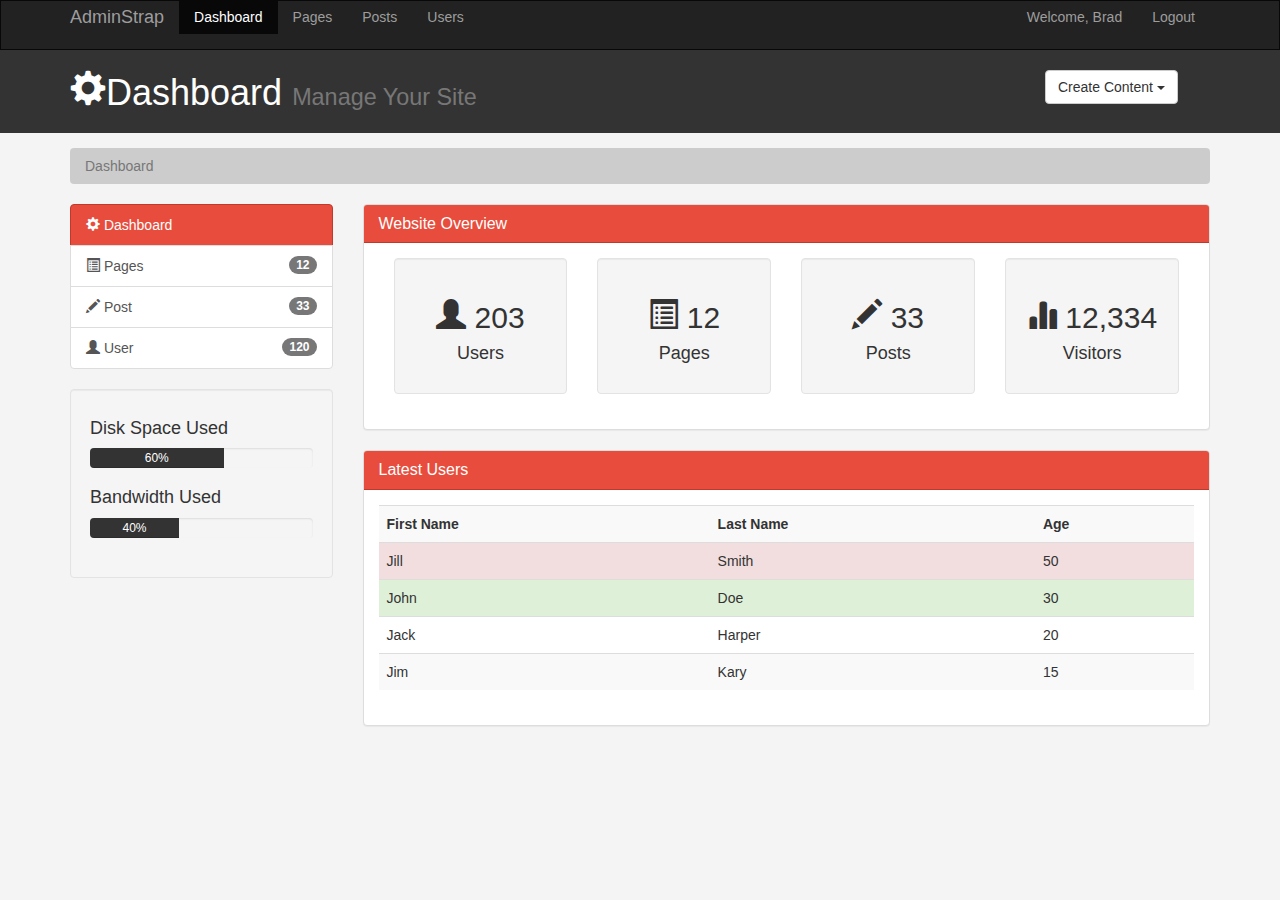
<file: index.html>
<!DOCTYPE html>
<html lang="en">
  <head>
    <meta charset="utf-8">
    <meta http-equiv="X-UA-Compatible" content="IE=edge">
    <meta name="viewport" content="width=device-width, initial-scale=1">
    <title>Dashboard</title>
    <!-- Bootstrap -->
    <link rel="stylesheet" href="css/bootstrap.min.css">
    <link rel="stylesheet" href="css/style.css">
  </head>
  <body>

    <!-- Nav Bar -->
    <nav class="navbar navbar-inverse ">
      <!--<div class="container-fluid">-->
      <div class="container">
        <!-- Brand and toggle get grouped for better mobile display -->
        <div class="navbar-header">
          <button type="button" class="navbar-toggle collapsed" data-toggle="collapse" data-target="#navbar" aria-expanded="false" aria-controls="navbar">
            <span class="sr-only">Toggle navigation</span>
            <span class="icon-bar"></span>
            <span class="icon-bar"></span>
            <span class="icon-bar"></span>
          </button>
          <a href="#" class="navbar-brand">AdminStrap</a>

        </div>

        <!-- Collect the nav links, and other content for toggling -->
        <div class="collapse navbar-collapse">
          <ul class="nav navbar-nav">
              <li class="active"><a href="index.html">Dashboard</a></li>
              <li><a href="pages.html">Pages</a></li>
              <li><a href="posts.html">Posts</a></li>
              <li><a href="users.html">Users</a></li>

          </ul>
          <ul class="nav navbar-nav navbar-right">
            <li><a href="#">Welcome, Brad</a></li>
            <li><a href="login.html">Logout</a></li>
          </ul>

        </div><!--  /.nav bar collapse -->

      </div><!-- /.container-fluid -->

    </nav>

    <header id="header">
      <div class="container">
        <div class="row">
          <div class="col-md-10">
            <h1><span class="glyphicon glyphicon-cog" aria-hidden="true"></span>Dashboard <small> Manage Your Site</small></h1>
          </div>
          <div class="col-md-2">
            <div class="dropdown create">
              <button type="button" class="btn btn-default dropdown-toggle" id="dropdownMenu1" data-toggle="dropdown">
                Create Content
                <span class="caret"></span>
              </button>
              <ul class="dropdown-menu" aria-labelledby="dropdownMenu1">
                <li><a type="button" data-toggle="modal" data-target="#addPage">Add Page</a></li>
                <li><a href="#">Add Post</a></li>
                <li role="separator" class="divider"></li>
                <li><a href="#">Add User</a></li>
              </ul>
            </div>
          </div>
        </div>
      </div>
    </header>

    <section id="breadcrumb">
      <div class="container">
        <ol class="breadcrumb">
          <li class="active">Dashboard</li>
        </ol>

      </div>

    </section>

    <section id="main">
      <div class="container">
        <div class="row">
          <div class="col-md-3">
            <div class="list-group">
              <a href="index.html" class="list-group-item main-color-bg"><span class="glyphicon glyphicon-cog" aria-hidden="true"></span> Dashboard</a>
              <a href="pages.html" class="list-group-item"><span class="glyphicon glyphicon-list-alt" aria-hidden="true"></span> Pages <span class="badge">12</span></a>
              <a href="post.html" class="list-group-item"><span class="glyphicon glyphicon-pencil" aria-hidden="true"></span> Post<span class="badge">33</span></a>
              <a href="user.html" class="list-group-item"><span class="glyphicon glyphicon-user" aria-hidden="true"></span> User<span class="badge">120</span></a>
            </div>
            <div class="well">
              <h4>Disk Space Used</h4>
              <div class="progress">
                <div class="progress-bar" role="progressbar" aria-valuenow="60" aria-valuemin="0" aria-valuemax="100" style="width:60%">
                  60%
                </div>
              </div>
              <h4>Bandwidth Used</h4>
              <div class="progress">
                <div class="progress-bar" role="progressbar" aria-valuenow="60" aria-valuemin="0" aria-valuemax="100" style="width:40%">
                  40%
                </div>
              </div>
            </div>
          </div>
          <div class="col-md-9">
              <div class="panel panel-default">
                <div class="panel-heading main-color-bg ">
                  <h3 class="panel-title">Website Overview</h3>
                </div>
                <div class="panel-body">
                  <div class="col-md-3">
                    <div class="well dash-box">
                      <h2><span class="glyphicon glyphicon-user" aria-hidden="true"></span> 203</h2>
                      <h4>Users</h4>
                    </div>

                  </div>
                  <div class="col-md-3">
                    <div class="well dash-box">
                      <h2><span class="glyphicon glyphicon-list-alt" aria-hidden="true"></span> 12</h2>
                      <h4>Pages</h4>
                    </div>

                  </div>
                  <div class="col-md-3">
                    <div class="well dash-box">
                      <h2><span class="glyphicon glyphicon-pencil" aria-hidden="true"></span> 33</h2>
                      <h4>Posts</h4>
                    </div>

                  </div>
                  <div class="col-md-3">
                    <div class="well dash-box">
                      <h2><span class="glyphicon glyphicon-stats" aria-hidden="true"></span> 12,334</h2>
                      <h4>Visitors</h4>
                    </div>

                  </div>
                </div>
              </div>

              <!-- Latest User -->
              <div class="panel panel-default">
                <div class="panel-heading main-color-bg">
                  <h3 class="panel-title">Latest Users</h3>
                </div>
                <div class="panel-body">
                  <table class="table table-striped  table-hover">
        <tr>
          <th>First Name</th>
          <th>Last Name</th>
          <th>Age</th>
        </tr>
        <tr class="danger">
          <td>Jill</td>
          <td>Smith</td>
          <td>50</td>
        </tr>
        <tr class="success">
          <td>John</td>
          <td>Doe</td>
          <td>30</td>
        </tr>
        <tr>
          <td>Jack</td>
          <td>Harper</td>
          <td>20</td>
        </tr>
        <tr>
          <td>Jim</td>
          <td>Kary</td>
          <td>15</td>
        </tr>
      </table>
                </div>
              </div>
          </div>
        </div>
      </div>
    </section>

    <!-- Modals -->
    <!-- Add Page -->
    <div class="modal fade" id="addPage" tabindex="-1" role="dialog" aria-labelledby="myModalLabel">
      <div class="modal-dialog" role="document">
        <div class="modal-content">
          <div class="modal-header">
            <button type="button" class="close" data-dismiss="modal" aria-label="close"><span aria-hidden="true"></span>Close</button>
            <h4 class="modal-title" id="myModalLabel">Add Page</h4>
          </div>
          <div class="modal-body">
            ...
          </div>
          <div class="modal-footer">
            <button type="button" class="btn btn-default" data-dismiss="modal">Close</button>
            <button type="button" class="btn btn-primary">Save Changes</button>
          </div>
        </div>

      </div>

    </div>

    <!-- JQuery (necessary for Bootstrap's JavaScript plugin) -->
    <script type="text/javascript" src="js/jquery-2.1.4.min.js"></script>
    <!--  Include all compiled plugins (below), or include individual files as needed  -->
    <script type="text/javascript" src="js/bootstrap.min.js">

    </script>
  </body>
</html>
</file>
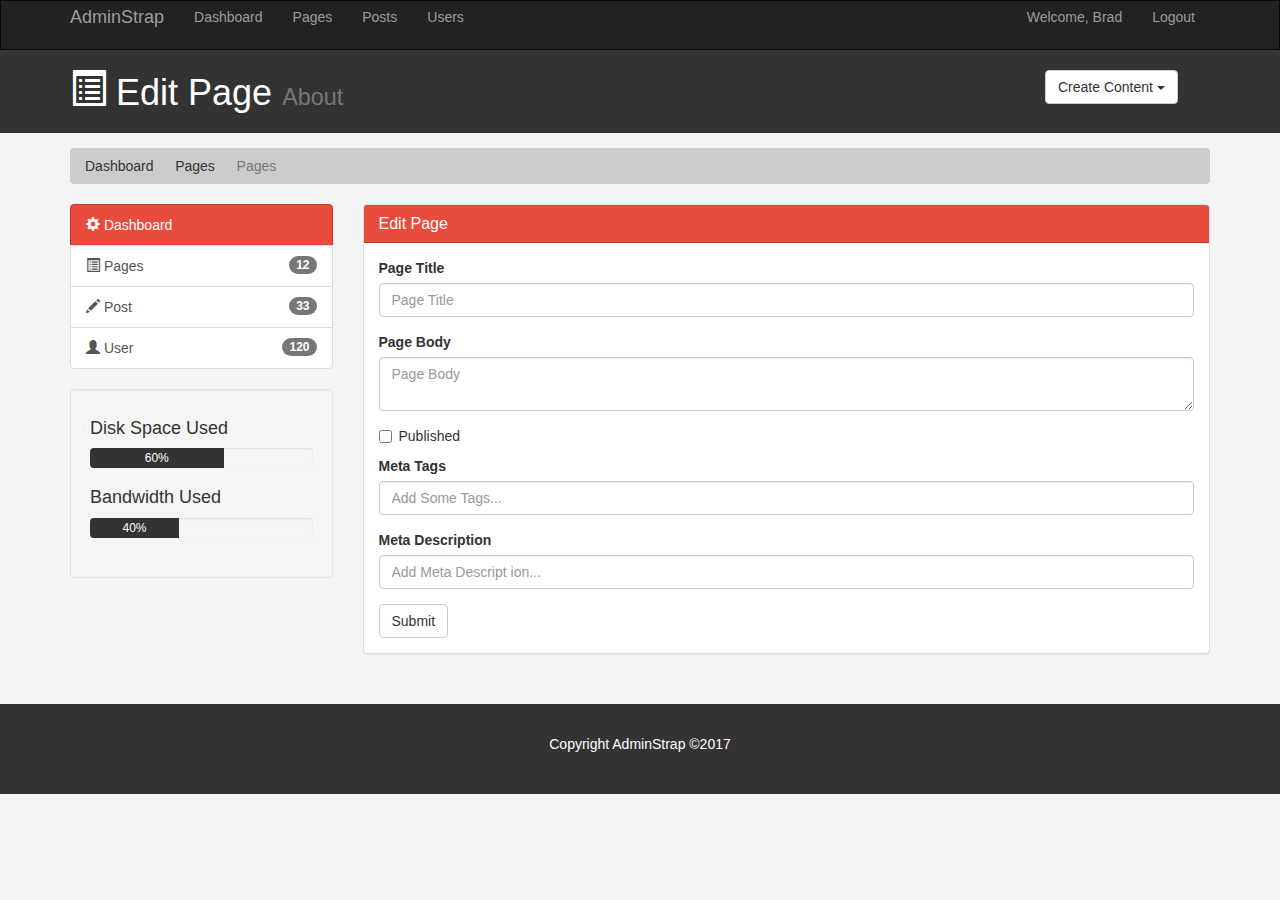
<file: edit.html>
<!DOCTYPE html>
<html lang="en">
  <head>
    <meta charset="utf-8">
    <meta http-equiv="X-UA-Compatible" content="IE=edge">
    <meta name="viewport" content="width=device-width, initial-scale=1">
    <title>Admin Area | Edit</title>
    <!-- Bootstrap -->
    <link rel="stylesheet" href="css/bootstrap.min.css">
    <link rel="stylesheet" href="css/style.css">
    <script type="text/javascript" src="http://cdn.ckeditor.com/4.6.1/standard/ckeditor.js"></script>

    </script>
  </head>
  <body>

    <!-- Nav Bar -->
    <nav class="navbar navbar-inverse ">
      <!--<div class="container-fluid">-->
      <div class="container">
        <!-- Brand and toggle get grouped for better mobile display -->
        <div class="navbar-header">
          <button type="button" class="navbar-toggle collapsed" data-toggle="collapsed" data-target="#navbar" aria-expanded="false" aria-controls="navbar">
            <span class="sr-only">Toggle navigation</span>
            <span class="icon-bar"></span>
            <span class="icon-bar"></span>
            <span class="icon-bar"></span>
          </button>
          <a href="#" class="navbar-brand">AdminStrap</a>

        </div>

        <!-- Collect the nav links, and other content for toggling -->
        <div class="collapse navbar-collapse">
          <ul class="nav navbar-nav">
              <li><a href="index.html">Dashboard</a></li>
              <li><a href="pages.html">Pages</a></li>
              <li><a href="posts.html">Posts</a></li>
              <li><a href="users.html">Users</a></li>

          </ul>
          <ul class="nav navbar-nav navbar-right">
            <li><a href="#">Welcome, Brad</a></li>
            <li><a href="login.html">Logout</a></li>
          </ul>

        </div><!--  /.nav bar collapse -->

      </div><!-- /.container-fluid -->

    </nav>

    <header id="header">
      <div class="container">
        <div class="row">
          <div class="col-md-10">
            <h1><span class="glyphicon glyphicon-list-alt" aria-hidden="true"></span> Edit Page <small> About</small></h1>
          </div>
          <div class="col-md-2">
            <div class="dropdown create">
              <button type="button" class="btn btn-default dropdown-toggle" id="dropdownMenu1" data-toggle="dropdown">
                Create Content
                <span class="caret"></span>
              </button>
              <ul class="dropdown-menu" aria-labelledby="dropdownMenu1">
                <li><a type="button" data-toggle="modal" data-target="#addPage">Add Page</a></li>
                <li><a href="#">Add Post</a></li>
                <li role="separator" class="divider"></li>
                <li><a href="#">Add User</a></li>
              </ul>
            </div>
          </div>
        </div>
      </div>
    </header>

    <section id="breadcrumb">
      <div class="container">
        <ol class="breadcrumb">
          <li><a href="index.html">Dashboard</a></li>
          <li><a href="pages.html">Pages</a></li>
          <li class="active">Pages</li>
        </ol>

      </div>

    </section>

    <section id="main">
      <div class="container">
        <div class="row">
          <div class="col-md-3">
            <div class="list-group">
              <a href="index.html" class="list-group-item main-color-bg"><span class="glyphicon glyphicon-cog" aria-hidden="true"></span> Dashboard</a>
              <a href="pages.html" class="list-group-item"><span class="glyphicon glyphicon-list-alt" aria-hidden="true"></span> Pages <span class="badge">12</span></a>
              <a href="post.html" class="list-group-item"><span class="glyphicon glyphicon-pencil" aria-hidden="true"></span> Post<span class="badge">33</span></a>
              <a href="user.html" class="list-group-item"><span class="glyphicon glyphicon-user" aria-hidden="true"></span> User<span class="badge">120</span></a>
            </div>
            <div class="well">
              <h4>Disk Space Used</h4>
              <div class="progress">
                <div class="progress-bar" role="progressbar" aria-valuenow="60" aria-valuemin="0" aria-valuemax="100" style="width:60%">
                  60%
                </div>
              </div>
              <h4>Bandwidth Used</h4>
              <div class="progress">
                <div class="progress-bar" role="progressbar" aria-valuenow="60" aria-valuemin="0" aria-valuemax="100" style="width:40%">
                  40%
                </div>
              </div>
            </div>
          </div>
          <div class="col-md-9">
              <div class="panel panel-default">
                <div class="panel-heading main-color-bg ">
                  <h3 class="panel-title">Edit Page</h3>
                </div>
                <div class="panel-body">
                  <div class="form-group">
                    <label>Page Title</label>
                    <input type="text" class="form-control" placeholder="Page Title">
                  </div>
                  <div class="form-group">
                    <label>Page Body</label>
                    <textarea name="editor1"  class="form-control" placeholder="Page Body"></textarea>
                  </div>
                  <div class="checkbox">
                    <label>
                      <input type="checkbox">Published
                    </label>

                  </div>
                  <div class="form-group">
                    <label>Meta Tags</label>
                    <input type="text" class="form-control" placeholder="Add Some Tags...">
                  </div>
                  <div class="form-group">
                    <label>Meta Description</label>
                    <input type="text" class="form-control" placeholder="Add Meta Descript ion...">
                  </div>
                  <input type="submit" class="btn btn-default" value="Submit" >
                </div>
              </div>


          </div>
        </div>
      </div>
    </section>
    <footer id="footer">
      <p>Copyright AdminStrap &copy;2017</p>
    </footer>
    <!-- Modals -->
    <!-- Add Page -->
    <div class="modal fade" id="addPage" tabindex="-1" role="dialog" aria-labelledby="myModalLabel">
      <div class="modal-dialog" role="document">
        <div class="modal-content">
          <form>
          <div class="modal-header">
            <button type="button" class="close" data-dismiss="modal" aria-label="close"><span aria-hidden="true"></span>Close</button>
            <h4 class="modal-title" id="myModalLabel">Add Page</h4>
          </div>
          <div class="modal-body">
            <div class="form-group">
              <label>Page Title</label>
              <input type="text" class="form-control" placeholder="Page Title">
            </div>
            <div class="form-group">
              <label>Page Body</label>
              <textarea name="editor1"  class="form-control" placeholder="Page Body"></textarea>
            </div>
            <div class="checkbox">
              <label>
                <input type="checkbox">Published
              </label>

            </div>
            <div class="form-group">
              <label>Meta Tags</label>
              <input type="text" class="form-control" placeholder="Add Some Tags...">
            </div>
            <div class="form-group">
              <label>Meta Description</label>
              <input type="text" class="form-control" placeholder="Add Meta Descript ion...">
            </div>
          </div>
          <div class="modal-footer">
            <button type="button" class="btn btn-default" data-dismiss="modal">Close</button>
            <button type="submit" class="btn btn-primary">Save Changes</button>
          </div>
        </form>
        </div>

      </div>

    </div>



    <!-- CKEditor -->
    <script type="text/javascript">
      CKEDITOR.replace('editor1');
    </script>

    <!-- JQuery (necessary for Bootstrap's JavaScript plugin) -->
    <script type="text/javascript" src="js/jquery-2.1.4.min.js"></script>
    <!--  Include all compiled plugins (below), or include individual files as needed  -->
    <script type="text/javascript" src="js/bootstrap.min.js">

    </script>
  </body>
</html>
</file>
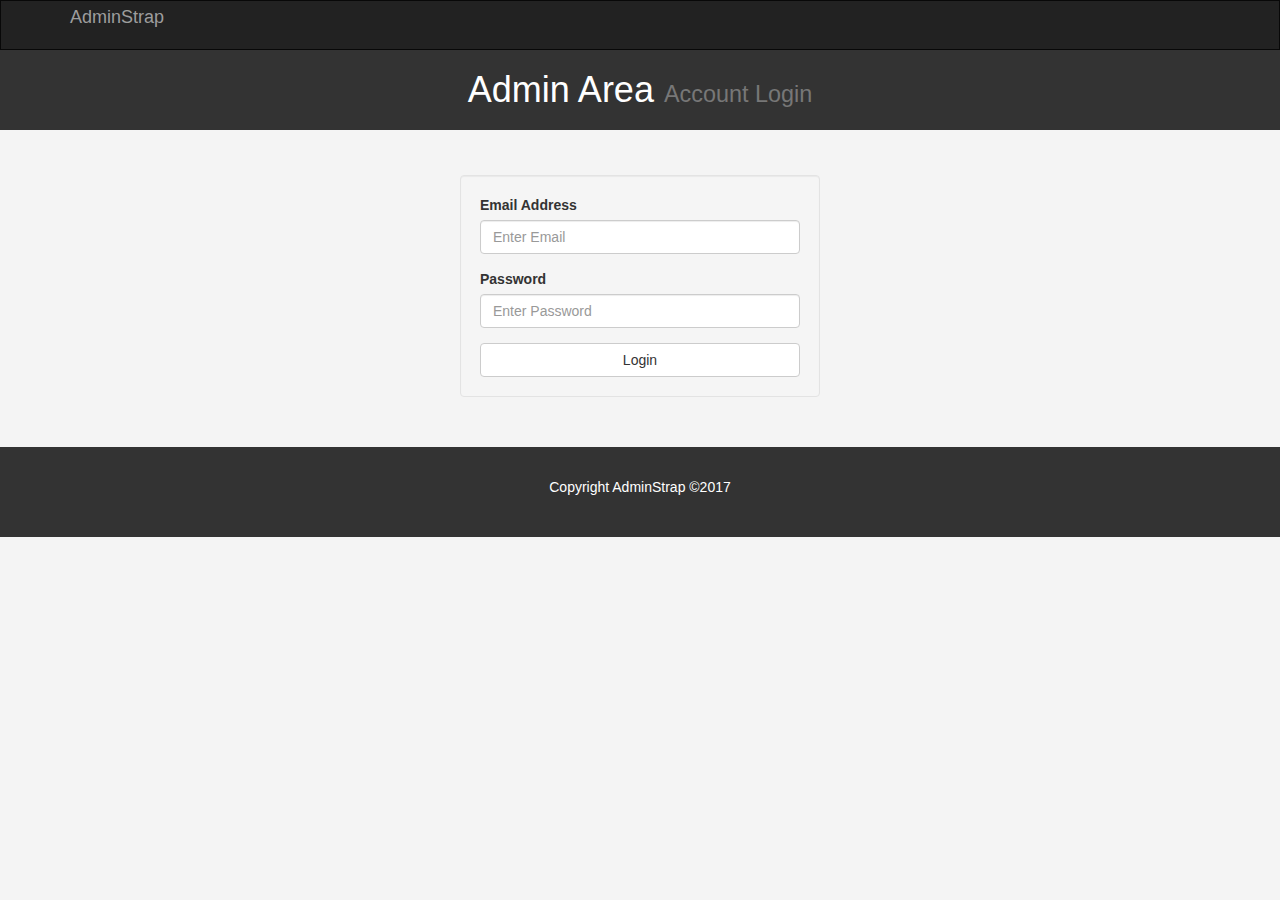
<file: login.html>
<!DOCTYPE html>
<html lang="en">
  <head>
    <meta charset="utf-8">
    <meta http-equiv="X-UA-Compatible" content="IE=edge">
    <meta name="viewport" content="width=device-width, initial-scale=1">
    <title>Admin Area | Account Login</title>
    <!-- Bootstrap -->
    <link rel="stylesheet" href="css/bootstrap.min.css">
    <link rel="stylesheet" href="css/style.css">
    <script type="text/javascript" src="http://cdn.ckeditor.com/4.6.1/standard/ckeditor.js"></script>

    </script>
  </head>
  <body>

    <!-- Nav Bar -->
    <nav class="navbar navbar-inverse ">
      <!--<div class="container-fluid">-->
      <div class="container">
        <!-- Brand and toggle get grouped for better mobile display -->
        <div class="navbar-header">
          <button type="button" class="navbar-toggle collapsed" data-toggle="collapsed" data-target="#navbar" aria-expanded="false" aria-controls="navbar">
            <span class="sr-only">Toggle navigation</span>
            <span class="icon-bar"></span>
            <span class="icon-bar"></span>
            <span class="icon-bar"></span>
          </button>
          <a href="#" class="navbar-brand">AdminStrap</a>

        </div>

        <!-- Collect the nav links, and other content for toggling -->
        <div class="collapse navbar-collapse">

        </div><!--  /.nav bar collapse -->

      </div><!-- /.container-fluid -->

    </nav>

    <header id="header">
      <div class="container">
        <div class="row">
          <div class="col-md-12">
            <h1 class="text-center"> Admin Area <small> Account Login</small></h1>
          </div>

        </div>
      </div>
    </header>



    <section id="main">
      <div class="container">
        <div class="row">

          <div class="col-md-4 col-md-offset-4">
              <form class="well" action="index.html" id="login">
                <div class="form-group">
                  <label>Email Address</label>
                  <input type="text" name="email" class="form-control" placeholder="Enter Email">
                </div>
                <div class="form-group">
                  <label>Password</label>
                  <input type="password" name="password" class="form-control" placeholder="Enter Password">
                </div>
                <button type="submit" class="btn btn-default btn-block">Login</button>
              </form>

          </div>
        </div>
      </div>
    </section>
    <footer id="footer">
      <p>Copyright AdminStrap &copy;2017</p>
    </footer>

    <!-- CKEditor -->
    <script type="text/javascript">
      CKEDITOR.replace('editor1');
    </script>

    <!-- JQuery (necessary for Bootstrap's JavaScript plugin) -->
    <script type="text/javascript" src="js/jquery-2.1.4.min.js"></script>
    <!--  Include all compiled plugins (below), or include individual files as needed  -->
    <script type="text/javascript" src="js/bootstrap.min.js">

    </script>
  </body>
</html>
</file>
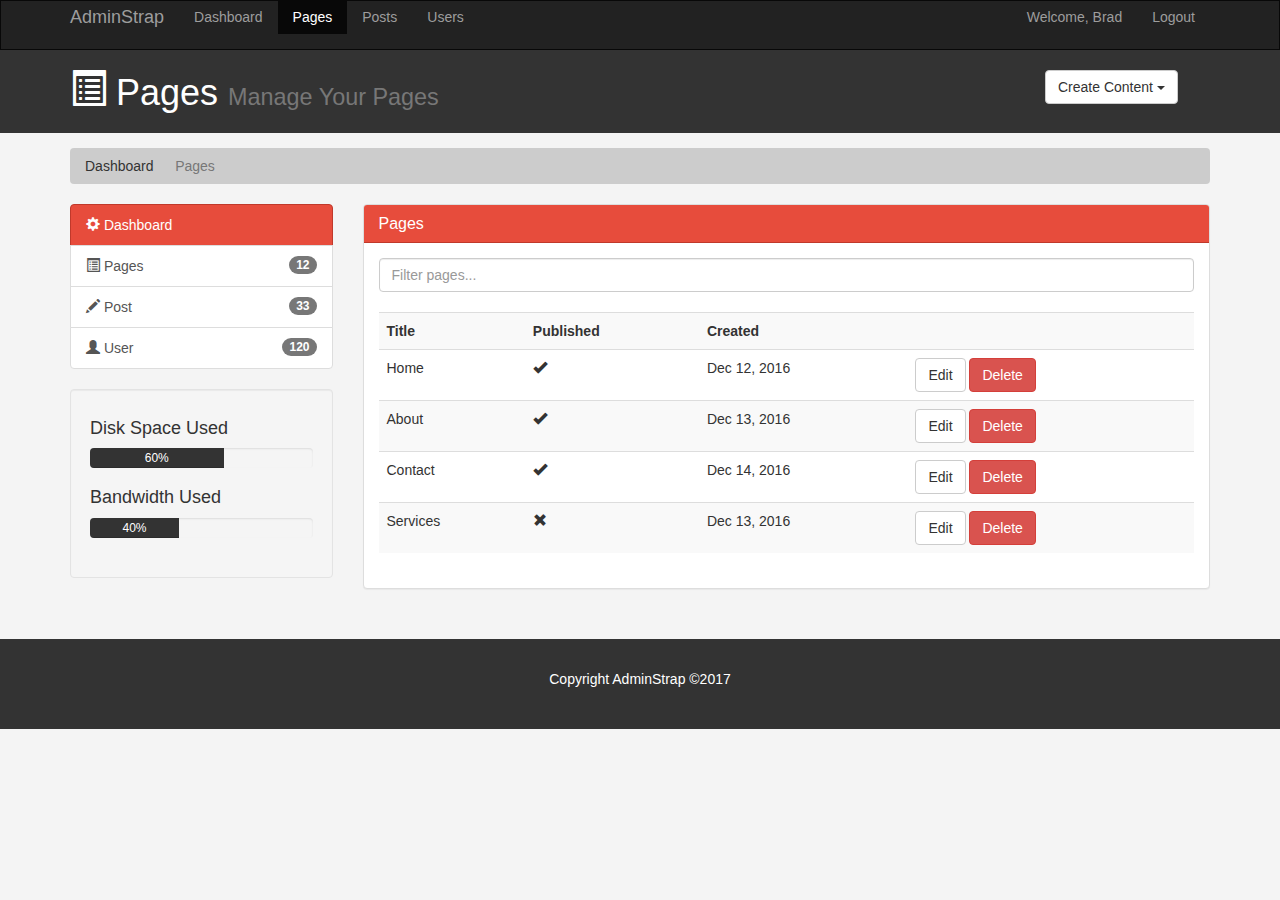
<file: pages.html>
<!DOCTYPE html>
<html lang="en">
  <head>
    <meta charset="utf-8">
    <meta http-equiv="X-UA-Compatible" content="IE=edge">
    <meta name="viewport" content="width=device-width, initial-scale=1">
    <title>Admin Area | Pages</title>
    <!-- Bootstrap -->
    <link rel="stylesheet" href="css/bootstrap.min.css">
    <link rel="stylesheet" href="css/style.css">
    <script type="text/javascript" src="http://cdn.ckeditor.com/4.6.1/standard/ckeditor.js"></script>

    </script>
  </head>
  <body>

    <!-- Nav Bar -->
    <nav class="navbar navbar-inverse ">
      <!--<div class="container-fluid">-->
      <div class="container">
        <!-- Brand and toggle get grouped for better mobile display -->
        <div class="navbar-header">
          <button type="button" class="navbar-toggle collapsed" data-toggle="collapsed" data-target="#navbar" aria-expanded="false" aria-controls="navbar">
            <span class="sr-only">Toggle navigation</span>
            <span class="icon-bar"></span>
            <span class="icon-bar"></span>
            <span class="icon-bar"></span>
          </button>
          <a href="#" class="navbar-brand">AdminStrap</a>

        </div>

        <!-- Collect the nav links, and other content for toggling -->
        <div class="collapse navbar-collapse">
          <ul class="nav navbar-nav">
              <li><a href="index.html">Dashboard</a></li>
              <li class="active"><a href="pages.html">Pages</a></li>
              <li><a href="posts.html">Posts</a></li>
              <li><a href="users.html">Users</a></li>

          </ul>
          <ul class="nav navbar-nav navbar-right">
            <li><a href="#">Welcome, Brad</a></li>
            <li><a href="login.html">Logout</a></li>
          </ul>

        </div><!--  /.nav bar collapse -->

      </div><!-- /.container-fluid -->

    </nav>

    <header id="header">
      <div class="container">
        <div class="row">
          <div class="col-md-10">
            <h1><span class="glyphicon glyphicon-list-alt" aria-hidden="true"></span> Pages <small> Manage Your Pages</small></h1>
          </div>
          <div class="col-md-2">
            <div class="dropdown create">
              <button type="button" class="btn btn-default dropdown-toggle" id="dropdownMenu1" data-toggle="dropdown">
                Create Content
                <span class="caret"></span>
              </button>
              <ul class="dropdown-menu" aria-labelledby="dropdownMenu1">
                <li><a type="button" data-toggle="modal" data-target="#addPage">Add Page</a></li>
                <li><a href="#">Add Post</a></li>
                <li role="separator" class="divider"></li>
                <li><a href="#">Add User</a></li>
              </ul>
            </div>
          </div>
        </div>
      </div>
    </header>

    <section id="breadcrumb">
      <div class="container">
        <ol class="breadcrumb">
          <li><a href="index.html">Dashboard</a></li>
          <li class="active">Pages</li>
        </ol>

      </div>

    </section>

    <section id="main">
      <div class="container">
        <div class="row">
          <div class="col-md-3">
            <div class="list-group">
              <a href="index.html" class="list-group-item main-color-bg"><span class="glyphicon glyphicon-cog" aria-hidden="true"></span> Dashboard</a>
              <a href="pages.html" class="list-group-item"><span class="glyphicon glyphicon-list-alt" aria-hidden="true"></span> Pages <span class="badge">12</span></a>
              <a href="post.html" class="list-group-item"><span class="glyphicon glyphicon-pencil" aria-hidden="true"></span> Post<span class="badge">33</span></a>
              <a href="user.html" class="list-group-item"><span class="glyphicon glyphicon-user" aria-hidden="true"></span> User<span class="badge">120</span></a>
            </div>
            <div class="well">
              <h4>Disk Space Used</h4>
              <div class="progress">
                <div class="progress-bar" role="progressbar" aria-valuenow="60" aria-valuemin="0" aria-valuemax="100" style="width:60%">
                  60%
                </div>
              </div>
              <h4>Bandwidth Used</h4>
              <div class="progress">
                <div class="progress-bar" role="progressbar" aria-valuenow="60" aria-valuemin="0" aria-valuemax="100" style="width:40%">
                  40%
                </div>
              </div>
            </div>
          </div>
          <div class="col-md-9">
              <div class="panel panel-default">
                <div class="panel-heading main-color-bg ">
                  <h3 class="panel-title">Pages</h3>
                </div>
                <div class="panel-body">
                  <div class="row">
                    <div class="col-md-12">
                      <input type="text" class="form-control" placeholder="Filter pages...">
                    </div>
                  </div>
                  <br>
                  <table class="table table-striped  table-hover">
        <tr>
          <th>Title</th>
          <th>Published</th>
          <th>Created</th>
          <th></th>
        </tr>
        <tr>
          <td>Home</td>
          <td><span class="glyphicon glyphicon-ok" aria-hidden="true"></span></td>
          <td>Dec 12, 2016</td>
          <td><a class="btn btn-default" href="edit.html">Edit</a>
            <a href="#" class="btn btn-danger">Delete</a>
          </td>
        </tr>
        <tr>

            <td>About</td>
            <td><span class="glyphicon glyphicon-ok" aria-hidden="true"></span></td>
            <td>Dec 13, 2016</td>
            <td><a class="btn btn-default" href="edit.html">Edit</a>
              <a href="#" class="btn btn-danger">Delete</a>
            </td>
        </tr>
        <tr>

            <td>Contact</td>
            <td><span class="glyphicon glyphicon-ok" aria-hidden="true"></span></td>
            <td>Dec 14, 2016</td>
            <td><a class="btn btn-default" href="edit.html">Edit</a>
              <a href="#" class="btn btn-danger">Delete</a>
            </td>
        </tr>
        <tr>

            <td>Services</td>
            <td><span class="glyphicon glyphicon-remove" aria-hidden="true"></span></td>
            <td>Dec 13, 2016</td>
            <td><a class="btn btn-default" href="edit.html">Edit</a>
              <a href="#" class="btn btn-danger">Delete</a>
            </td>
        </tr>
      </table>
                </div>
              </div>


          </div>
        </div>
      </div>
    </section>
    <footer id="footer">
      <p>Copyright AdminStrap &copy;2017</p>
    </footer>
    <!-- Modals -->
    <!-- Add Page -->
    <div class="modal fade" id="addPage" tabindex="-1" role="dialog" aria-labelledby="myModalLabel">
      <div class="modal-dialog" role="document">
        <div class="modal-content">
          <form>
          <div class="modal-header">
            <button type="button" class="close" data-dismiss="modal" aria-label="close"><span aria-hidden="true"></span>Close</button>
            <h4 class="modal-title" id="myModalLabel">Add Page</h4>
          </div>
          <div class="modal-body">
            <div class="form-group">
              <label>Page Title</label>
              <input type="text" class="form-control" placeholder="Page Title">
            </div>
            <div class="form-group">
              <label>Page Body</label>
              <textarea name="editor1"  class="form-control" placeholder="Page Body"></textarea>
            </div>
            <div class="checkbox">
              <label>
                <input type="checkbox">Published
              </label>

            </div>
            <div class="form-group">
              <label>Meta Tags</label>
              <input type="text" class="form-control" placeholder="Add Some Tags...">
            </div>
            <div class="form-group">
              <label>Meta Description</label>
              <input type="text" class="form-control" placeholder="Add Meta Descript ion...">
            </div>
          </div>
          <div class="modal-footer">
            <button type="button" class="btn btn-default" data-dismiss="modal">Close</button>
            <button type="submit" class="btn btn-primary">Save Changes</button>
          </div>
        </form>
        </div>

      </div>

    </div>



    <!-- CKEditor -->
    <script type="text/javascript">
      CKEDITOR.replace('editor1');
    </script>

    <!-- JQuery (necessary for Bootstrap's JavaScript plugin) -->
    <script type="text/javascript" src="js/jquery-2.1.4.min.js"></script>
    <!--  Include all compiled plugins (below), or include individual files as needed  -->
    <script type="text/javascript" src="js/bootstrap.min.js">

    </script>
  </body>
</html>
</file>
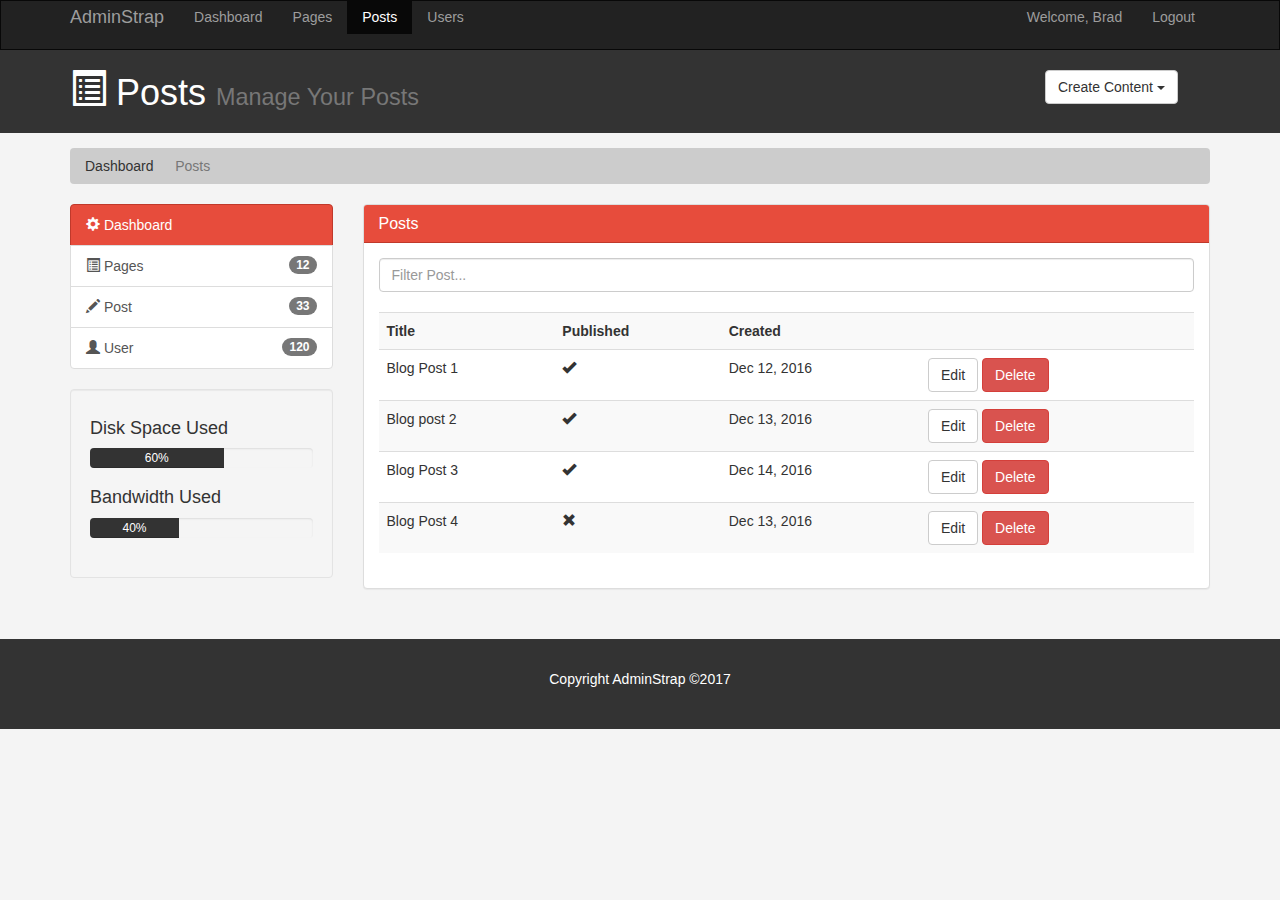
<file: posts.html>
<!DOCTYPE html>
<html lang="en">
  <head>
    <meta charset="utf-8">
    <meta http-equiv="X-UA-Compatible" content="IE=edge">
    <meta name="viewport" content="width=device-width, initial-scale=1">
    <title>Admin Area | Posts</title>
    <!-- Bootstrap -->
    <link rel="stylesheet" href="css/bootstrap.min.css">
    <link rel="stylesheet" href="css/style.css">
    <script type="text/javascript" src="http://cdn.ckeditor.com/4.6.1/standard/ckeditor.js"></script>

    </script>
  </head>
  <body>

    <!-- Nav Bar -->
    <nav class="navbar navbar-inverse ">
      <!--<div class="container-fluid">-->
      <div class="container">
        <!-- Brand and toggle get grouped for better mobile display -->
        <div class="navbar-header">
          <button type="button" class="navbar-toggle collapsed" data-toggle="collapsed" data-target="#navbar" aria-expanded="false" aria-controls="navbar">
            <span class="sr-only">Toggle navigation</span>
            <span class="icon-bar"></span>
            <span class="icon-bar"></span>
            <span class="icon-bar"></span>
          </button>
          <a href="#" class="navbar-brand">AdminStrap</a>

        </div>

        <!-- Collect the nav links, and other content for toggling -->
        <div class="collapse navbar-collapse">
          <ul class="nav navbar-nav">
              <li><a href="index.html">Dashboard</a></li>
              <li><a href="pages.html">Pages</a></li>
              <li class="active"><a href="posts.html">Posts</a></li>
              <li><a href="users.html">Users</a></li>

          </ul>
          <ul class="nav navbar-nav navbar-right">
            <li><a href="#">Welcome, Brad</a></li>
            <li><a href="login.html">Logout</a></li>
          </ul>

        </div><!--  /.nav bar collapse -->

      </div><!-- /.container-fluid -->

    </nav>

    <header id="header">
      <div class="container">
        <div class="row">
          <div class="col-md-10">
            <h1><span class="glyphicon glyphicon-list-alt" aria-hidden="true"></span> Posts <small> Manage Your Posts</small></h1>
          </div>
          <div class="col-md-2">
            <div class="dropdown create">
              <button type="button" class="btn btn-default dropdown-toggle" id="dropdownMenu1" data-toggle="dropdown">
                Create Content
                <span class="caret"></span>
              </button>
              <ul class="dropdown-menu" aria-labelledby="dropdownMenu1">
                <li><a type="button" data-toggle="modal" data-target="#addPage">Add Page</a></li>
                <li><a href="#">Add Post</a></li>
                <li role="separator" class="divider"></li>
                <li><a href="#">Add User</a></li>
              </ul>
            </div>
          </div>
        </div>
      </div>
    </header>

    <section id="breadcrumb">
      <div class="container">
        <ol class="breadcrumb">
          <li><a href="index.html">Dashboard</a></li>
          <li class="active">Posts</li>
        </ol>

      </div>

    </section>

    <section id="main">
      <div class="container">
        <div class="row">
          <div class="col-md-3">
            <div class="list-group">
              <a href="index.html" class="list-group-item main-color-bg"><span class="glyphicon glyphicon-cog" aria-hidden="true"></span> Dashboard</a>
              <a href="pages.html" class="list-group-item"><span class="glyphicon glyphicon-list-alt" aria-hidden="true"></span> Pages <span class="badge">12</span></a>
              <a href="post.html" class="list-group-item"><span class="glyphicon glyphicon-pencil" aria-hidden="true"></span> Post<span class="badge">33</span></a>
              <a href="user.html" class="list-group-item"><span class="glyphicon glyphicon-user" aria-hidden="true"></span> User<span class="badge">120</span></a>
            </div>
            <div class="well">
              <h4>Disk Space Used</h4>
              <div class="progress">
                <div class="progress-bar" role="progressbar" aria-valuenow="60" aria-valuemin="0" aria-valuemax="100" style="width:60%">
                  60%
                </div>
              </div>
              <h4>Bandwidth Used</h4>
              <div class="progress">
                <div class="progress-bar" role="progressbar" aria-valuenow="60" aria-valuemin="0" aria-valuemax="100" style="width:40%">
                  40%
                </div>
              </div>
            </div>
          </div>
          <div class="col-md-9">
              <div class="panel panel-default">
                <div class="panel-heading main-color-bg ">
                  <h3 class="panel-title">Posts</h3>
                </div>
                <div class="panel-body">
                  <div class="row">
                    <div class="col-md-12">
                      <input type="text" class="form-control" placeholder="Filter Post...">
                    </div>
                  </div>
                  <br>
                  <table class="table table-striped  table-hover">
        <tr>
          <th>Title</th>
          <th>Published</th>
          <th>Created</th>
          <th></th>
        </tr>
        <tr>
          <td>Blog Post 1</td>
          <td><span class="glyphicon glyphicon-ok" aria-hidden="true"></span></td>
          <td>Dec 12, 2016</td>
          <td><a class="btn btn-default" href="edit.html">Edit</a>
            <a href="#" class="btn btn-danger">Delete</a>
          </td>
        </tr>
        <tr>

            <td>Blog post 2</td>
            <td><span class="glyphicon glyphicon-ok" aria-hidden="true"></span></td>
            <td>Dec 13, 2016</td>
            <td><a class="btn btn-default" href="edit.html">Edit</a>
              <a href="#" class="btn btn-danger">Delete</a>
            </td>
        </tr>
        <tr>

            <td>Blog Post 3</td>
            <td><span class="glyphicon glyphicon-ok" aria-hidden="true"></span></td>
            <td>Dec 14, 2016</td>
            <td><a class="btn btn-default" href="edit.html">Edit</a>
              <a href="#" class="btn btn-danger">Delete</a>
            </td>
        </tr>
        <tr>

            <td>Blog Post 4</td>
            <td><span class="glyphicon glyphicon-remove" aria-hidden="true"></span></td>
            <td>Dec 13, 2016</td>
            <td><a class="btn btn-default" href="edit.html">Edit</a>
              <a href="#" class="btn btn-danger">Delete</a>
            </td>
        </tr>
      </table>
                </div>
              </div>


          </div>
        </div>
      </div>
    </section>
    <footer id="footer">
      <p>Copyright AdminStrap &copy;2017</p>
    </footer>
    <!-- Modals -->
    <!-- Add Page -->
    <div class="modal fade" id="addPage" tabindex="-1" role="dialog" aria-labelledby="myModalLabel">
      <div class="modal-dialog" role="document">
        <div class="modal-content">
          <form>
          <div class="modal-header">
            <button type="button" class="close" data-dismiss="modal" aria-label="close"><span aria-hidden="true"></span>Close</button>
            <h4 class="modal-title" id="myModalLabel">Add Page</h4>
          </div>
          <div class="modal-body">
            <div class="form-group">
              <label>Page Title</label>
              <input type="text" class="form-control" placeholder="Page Title">
            </div>
            <div class="form-group">
              <label>Page Body</label>
              <textarea name="editor1"  class="form-control" placeholder="Page Body"></textarea>
            </div>
            <div class="checkbox">
              <label>
                <input type="checkbox">Published
              </label>

            </div>
            <div class="form-group">
              <label>Meta Tags</label>
              <input type="text" class="form-control" placeholder="Add Some Tags...">
            </div>
            <div class="form-group">
              <label>Meta Description</label>
              <input type="text" class="form-control" placeholder="Add Meta Descript ion...">
            </div>
          </div>
          <div class="modal-footer">
            <button type="button" class="btn btn-default" data-dismiss="modal">Close</button>
            <button type="submit" class="btn btn-primary">Save Changes</button>
          </div>
        </form>
        </div>

      </div>

    </div>



    <!-- CKEditor -->
    <script type="text/javascript">
      CKEDITOR.replace('editor1');
    </script>

    <!-- JQuery (necessary for Bootstrap's JavaScript plugin) -->
    <script type="text/javascript" src="js/jquery-2.1.4.min.js"></script>
    <!--  Include all compiled plugins (below), or include individual files as needed  -->
    <script type="text/javascript" src="js/bootstrap.min.js">

    </script>
  </body>
</html>
</file>
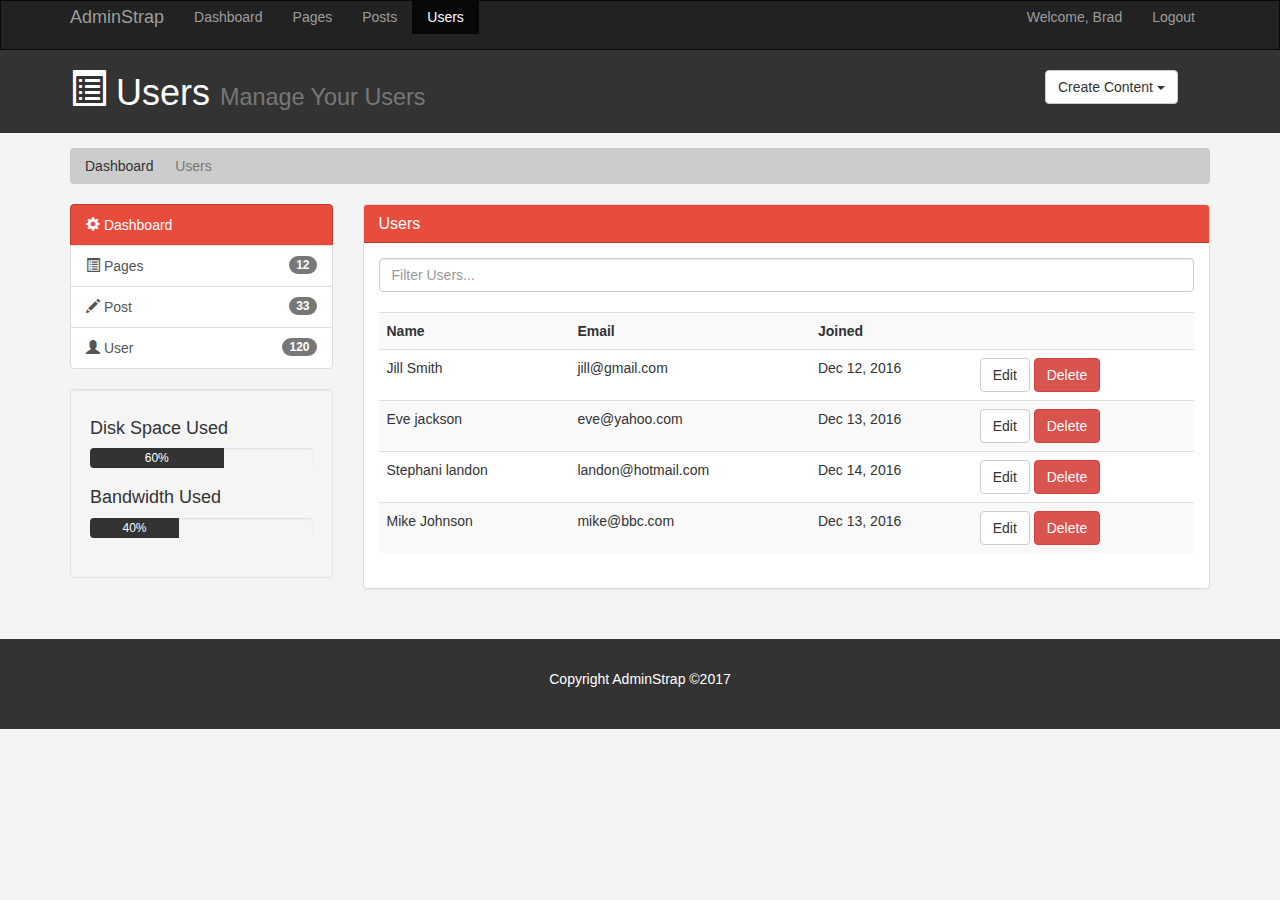
<file: users.html>
<!DOCTYPE html>
<html lang="en">
  <head>
    <meta charset="utf-8">
    <meta http-equiv="X-UA-Compatible" content="IE=edge">
    <meta name="viewport" content="width=device-width, initial-scale=1">
    <title>Admin Area | Users</title>
    <!-- Bootstrap -->
    <link rel="stylesheet" href="css/bootstrap.min.css">
    <link rel="stylesheet" href="css/style.css">
    <script type="text/javascript" src="http://cdn.ckeditor.com/4.6.1/standard/ckeditor.js"></script>

    </script>
  </head>
  <body>

    <!-- Nav Bar -->
    <nav class="navbar navbar-inverse ">
      <!--<div class="container-fluid">-->
      <div class="container">
        <!-- Brand and toggle get grouped for better mobile display -->
        <div class="navbar-header">
          <button type="button" class="navbar-toggle collapsed" data-toggle="collapsed" data-target="#navbar" aria-expanded="false" aria-controls="navbar">
            <span class="sr-only">Toggle navigation</span>
            <span class="icon-bar"></span>
            <span class="icon-bar"></span>
            <span class="icon-bar"></span>
          </button>
          <a href="#" class="navbar-brand">AdminStrap</a>

        </div>

        <!-- Collect the nav links, and other content for toggling -->
        <div class="collapse navbar-collapse">
          <ul class="nav navbar-nav">
              <li><a href="index.html">Dashboard</a></li>
              <li><a href="pages.html">Pages</a></li>
              <li><a href="posts.html">Posts</a></li>
              <li  class="active"><a href="users.html">Users</a></li>

          </ul>
          <ul class="nav navbar-nav navbar-right">
            <li><a href="#">Welcome, Brad</a></li>
            <li><a href="login.html">Logout</a></li>
          </ul>

        </div><!--  /.nav bar collapse -->

      </div><!-- /.container-fluid -->

    </nav>

    <header id="header">
      <div class="container">
        <div class="row">
          <div class="col-md-10">
            <h1><span class="glyphicon glyphicon-list-alt" aria-hidden="true"></span> Users <small> Manage Your Users</small></h1>
          </div>
          <div class="col-md-2">
            <div class="dropdown create">
              <button type="button" class="btn btn-default dropdown-toggle" id="dropdownMenu1" data-toggle="dropdown">
                Create Content
                <span class="caret"></span>
              </button>
              <ul class="dropdown-menu" aria-labelledby="dropdownMenu1">
                <li><a type="button" data-toggle="modal" data-target="#addPage">Add Page</a></li>
                <li><a href="#">Add Post</a></li>
                <li role="separator" class="divider"></li>
                <li><a href="#">Add User</a></li>
              </ul>
            </div>
          </div>
        </div>
      </div>
    </header>

    <section id="breadcrumb">
      <div class="container">
        <ol class="breadcrumb">
          <li><a href="index.html">Dashboard</a></li>
          <li class="active">Users</li>
        </ol>

      </div>

    </section>

    <section id="main">
      <div class="container">
        <div class="row">
          <div class="col-md-3">
            <div class="list-group">
              <a href="index.html" class="list-group-item main-color-bg"><span class="glyphicon glyphicon-cog" aria-hidden="true"></span> Dashboard</a>
              <a href="pages.html" class="list-group-item"><span class="glyphicon glyphicon-list-alt" aria-hidden="true"></span> Pages <span class="badge">12</span></a>
              <a href="post.html" class="list-group-item"><span class="glyphicon glyphicon-pencil" aria-hidden="true"></span> Post<span class="badge">33</span></a>
              <a href="user.html" class="list-group-item"><span class="glyphicon glyphicon-user" aria-hidden="true"></span> User<span class="badge">120</span></a>
            </div>
            <div class="well">
              <h4>Disk Space Used</h4>
              <div class="progress">
                <div class="progress-bar" role="progressbar" aria-valuenow="60" aria-valuemin="0" aria-valuemax="100" style="width:60%">
                  60%
                </div>
              </div>
              <h4>Bandwidth Used</h4>
              <div class="progress">
                <div class="progress-bar" role="progressbar" aria-valuenow="60" aria-valuemin="0" aria-valuemax="100" style="width:40%">
                  40%
                </div>
              </div>
            </div>
          </div>
          <div class="col-md-9">
              <div class="panel panel-default">
                <div class="panel-heading main-color-bg ">
                  <h3 class="panel-title">Users</h3>
                </div>
                <div class="panel-body">
                  <div class="row">
                    <div class="col-md-12">
                      <input type="text" class="form-control" placeholder="Filter Users...">
                    </div>
                  </div>
                  <br>
                  <table class="table table-striped  table-hover">
        <tr>
          <th>Name</th>
          <th>Email</th>
          <th>Joined</th>
          <th></th>
        </tr>
        <tr>
          <td>Jill Smith</td>
          <td>jill@gmail.com</td>
          <td>Dec 12, 2016</td>
          <td><a class="btn btn-default" href="edit.html">Edit</a>
            <a href="#" class="btn btn-danger">Delete</a>
          </td>
        </tr>
        <tr>

            <td>Eve jackson</td>
            <td>eve@yahoo.com</td>
            <td>Dec 13, 2016</td>
            <td><a class="btn btn-default" href="edit.html">Edit</a>
              <a href="#" class="btn btn-danger">Delete</a>
            </td>
        </tr>
        <tr>

            <td>Stephani landon</td>
            <td>landon@hotmail.com</td>
            <td>Dec 14, 2016</td>
            <td><a class="btn btn-default" href="edit.html">Edit</a>
              <a href="#" class="btn btn-danger">Delete</a>
            </td>
        </tr>
        <tr>

            <td>Mike Johnson</td>
            <td>mike@bbc.com</td>
            <td>Dec 13, 2016</td>
            <td><a class="btn btn-default" href="edit.html">Edit</a>
              <a href="#" class="btn btn-danger">Delete</a>
            </td>
        </tr>
      </table>
                </div>
              </div>


          </div>
        </div>
      </div>
    </section>
    <footer id="footer">
      <p>Copyright AdminStrap &copy;2017</p>
    </footer>
    <!-- Modals -->
    <!-- Add Page -->
    <div class="modal fade" id="addPage" tabindex="-1" role="dialog" aria-labelledby="myModalLabel">
      <div class="modal-dialog" role="document">
        <div class="modal-content">
          <form>
          <div class="modal-header">
            <button type="button" class="close" data-dismiss="modal" aria-label="close"><span aria-hidden="true"></span>Close</button>
            <h4 class="modal-title" id="myModalLabel">Add Page</h4>
          </div>
          <div class="modal-body">
            <div class="form-group">
              <label>Page Title</label>
              <input type="text" class="form-control" placeholder="Page Title">
            </div>
            <div class="form-group">
              <label>Page Body</label>
              <textarea name="editor1"  class="form-control" placeholder="Page Body"></textarea>
            </div>
            <div class="checkbox">
              <label>
                <input type="checkbox">Published
              </label>

            </div>
            <div class="form-group">
              <label>Meta Tags</label>
              <input type="text" class="form-control" placeholder="Add Some Tags...">
            </div>
            <div class="form-group">
              <label>Meta Description</label>
              <input type="text" class="form-control" placeholder="Add Meta Descript ion...">
            </div>
          </div>
          <div class="modal-footer">
            <button type="button" class="btn btn-default" data-dismiss="modal">Close</button>
            <button type="submit" class="btn btn-primary">Save Changes</button>
          </div>
        </form>
        </div>

      </div>

    </div>



    <!-- CKEditor -->
    <script type="text/javascript">
      CKEDITOR.replace('editor1');
    </script>

    <!-- JQuery (necessary for Bootstrap's JavaScript plugin) -->
    <script type="text/javascript" src="js/jquery-2.1.4.min.js"></script>
    <!--  Include all compiled plugins (below), or include individual files as needed  -->
    <script type="text/javascript" src="js/bootstrap.min.js">

    </script>
  </body>
</html>
</file>
<file: css/style.css>
body{
  background: #f4f4f4;
}

.navbar{
  min-height: 33px, !important;
  margin-bottom: 0;
  border-radius: 0;
}

.navbar-nav > li > a, .navbar-brand{
  padding-top: 6px !important;
  padding-bottom: 0 !important;
  height:33px;
}

/*  Custom */
.main-color-bg{
  background: #e74c3c !important;
  border-color: #c0392b !important;
  color: #fff !important;
}

/* header */
#header{
  background: #333;
  color: #fff;;
  color: #fff;
  padding-bottom: 10px;
  margin-bottom: 15px;
}

#header .create{
  padding-top: 20px;
}

/*  Breadcrumb */

.breadcrumb{
  background: #ccc;
  color:#333;
}

.breadcrumb a {

  color:#333;
}

/* List group */

#main .active{
  background: #333;
  color: #fff;
}

/* Progress bar  */

.progress-bar{
  background: #333;
  color: #fff;
}


.dash-box{
  text-align: center;
}


/*  Footer */

#footer{
  background: #333;
  color: #fff;
  text-align: center;
  padding: 30px;
  margin-top: 30px;
}

#login{
  margin-top: 30px;
}
</file>
